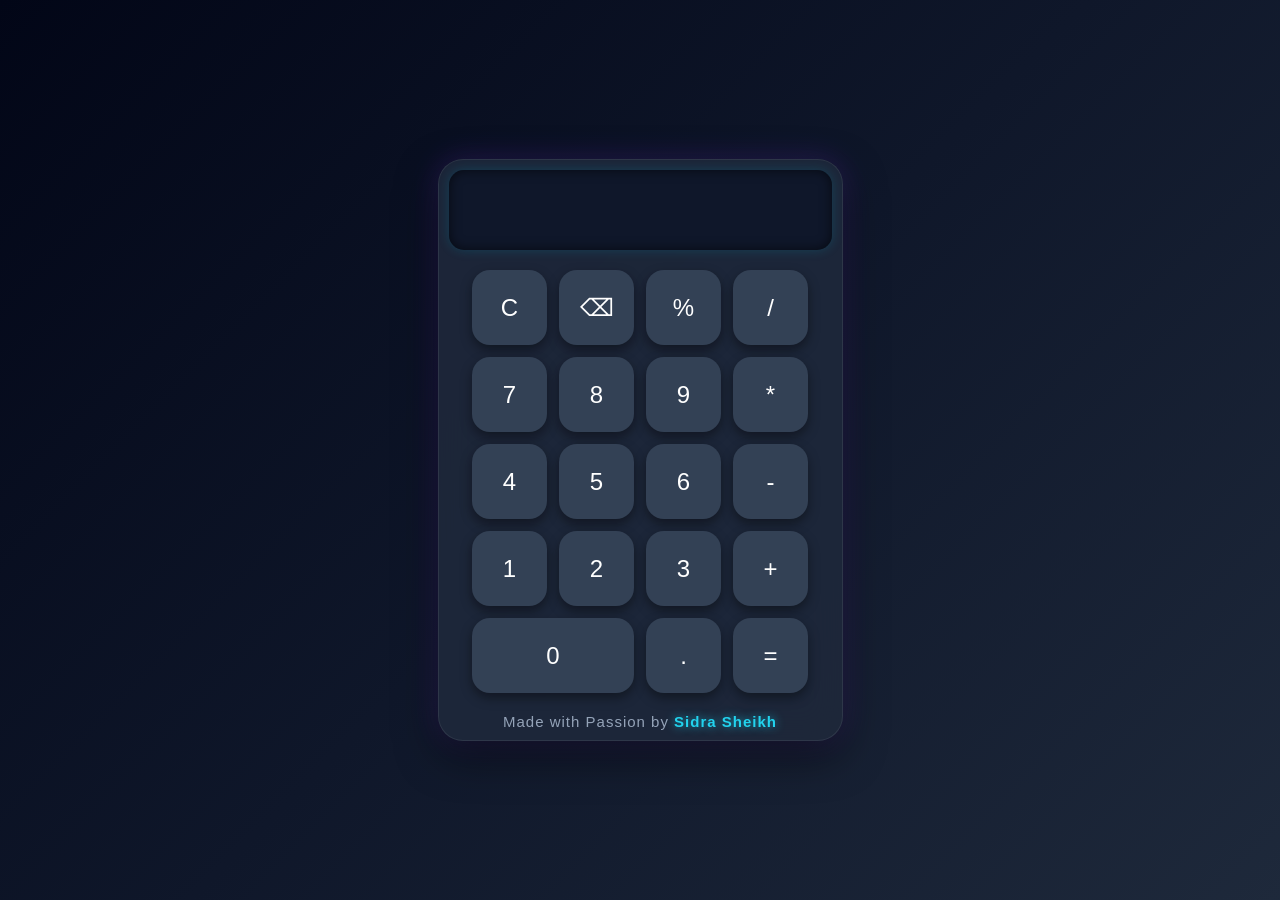
<file: index.html>
<!DOCTYPE html>
<html lang="en">
<head>
    <meta charset="UTF-8">
    <meta name="viewport" content="width=device-width, initial-scale=1.0">
    <title>Calculator</title>
    <link rel="stylesheet" href="style.css">
</head>
<body>

    <div class="calculator">

        <input type="text" class="display" readonly>

        <div class="row">
            <button class="button">C</button>
            <button class="button">⌫</button>
            <button class="button">%</button>
            <button class="button">/</button>
        </div>

        <div class="row">
            <button class="button">7</button>
            <button class="button">8</button>
            <button class="button">9</button>
            <button class="button">*</button>
        </div>

        <div class="row">
            <button class="button">4</button>
            <button class="button">5</button>
            <button class="button">6</button>
            <button class="button">-</button>
        </div>

        <div class="row">
            <button class="button">1</button>
            <button class="button">2</button>
            <button class="button">3</button>
            <button class="button">+</button>
        </div>

        <div class="row">
            <button class="button zero">0</button>
            <button class="button">.</button>
            <button class="button equal">=</button>
        </div>
<p class="credit">Made with Passion  by <span>Sidra Sheikh</span></p>
    </div>

<script src="script.js"></script>

</body>
</html>
</file>
<file: style.css>
*{
    margin:0;
    padding:0;
    box-sizing:border-box;
    font-family:'Poppins',sans-serif;
}

body{
    height:100vh;
    display:flex;
    justify-content:center;
    align-items:center;

    background:linear-gradient(135deg,#020617,#0F172A,#1E293B);
}

.calculator{
    background:rgba(30,41,59,.9);
    backdrop-filter:blur(18px);
  padding: 10px;
  width: 45vh;
    border-radius:25px;

    border:1px solid rgba(255,255,255,.08);

    box-shadow:
    0 15px 40px rgba(0,0,0,.5),
    0 0 30px rgba(124,58,237,.25);

    transition:.4s;
}

.calculator:hover{
    transform:translateY(-5px);
}

.display{
    width:100%;
    height:80px;
    border:none;
    outline:none;
    border-radius:15px;

    background:#0F172A;
    color:#fff;

    text-align:right;
    font-size:35px;
    padding:20px;

    margin-bottom:20px;

    box-shadow:
    inset 0 0 12px rgba(0,0,0,.6),
    0 0 12px rgba(6,182,212,.2);
}

.row{
   text-align: center;
    display:flex;
    align-items: center;
    justify-content: center;
    gap:12px;
    margin-bottom:12px;
}

.button{
    width:75px;
    height:75px;

    border:none;
    border-radius:18px;

    background:#334155;
    color:white;

    font-size:24px;
    cursor:pointer;

    transition:.3s;

    box-shadow:
    0 5px 12px rgba(0,0,0,.4);
}

.button:hover{

    transform:translateY(-4px) scale(1.05);

    background:#475569;

    box-shadow:
    0 0 15px #38BDF8,
    0 0 35px rgba(56,189,248,.4);
}

.button:active{

    transform:scale(.95);

}

.zero{

    width:162px;

}



.credit{
    margin-top:20px;
    text-align:center;
    color:#94A3B8;
    font-size:15px;
    letter-spacing:1px;
}

.credit span{
    color:#22D3EE;
    font-weight:700;
    text-shadow:0 0 10px rgba(34,211,238,.7);
}
</file>
